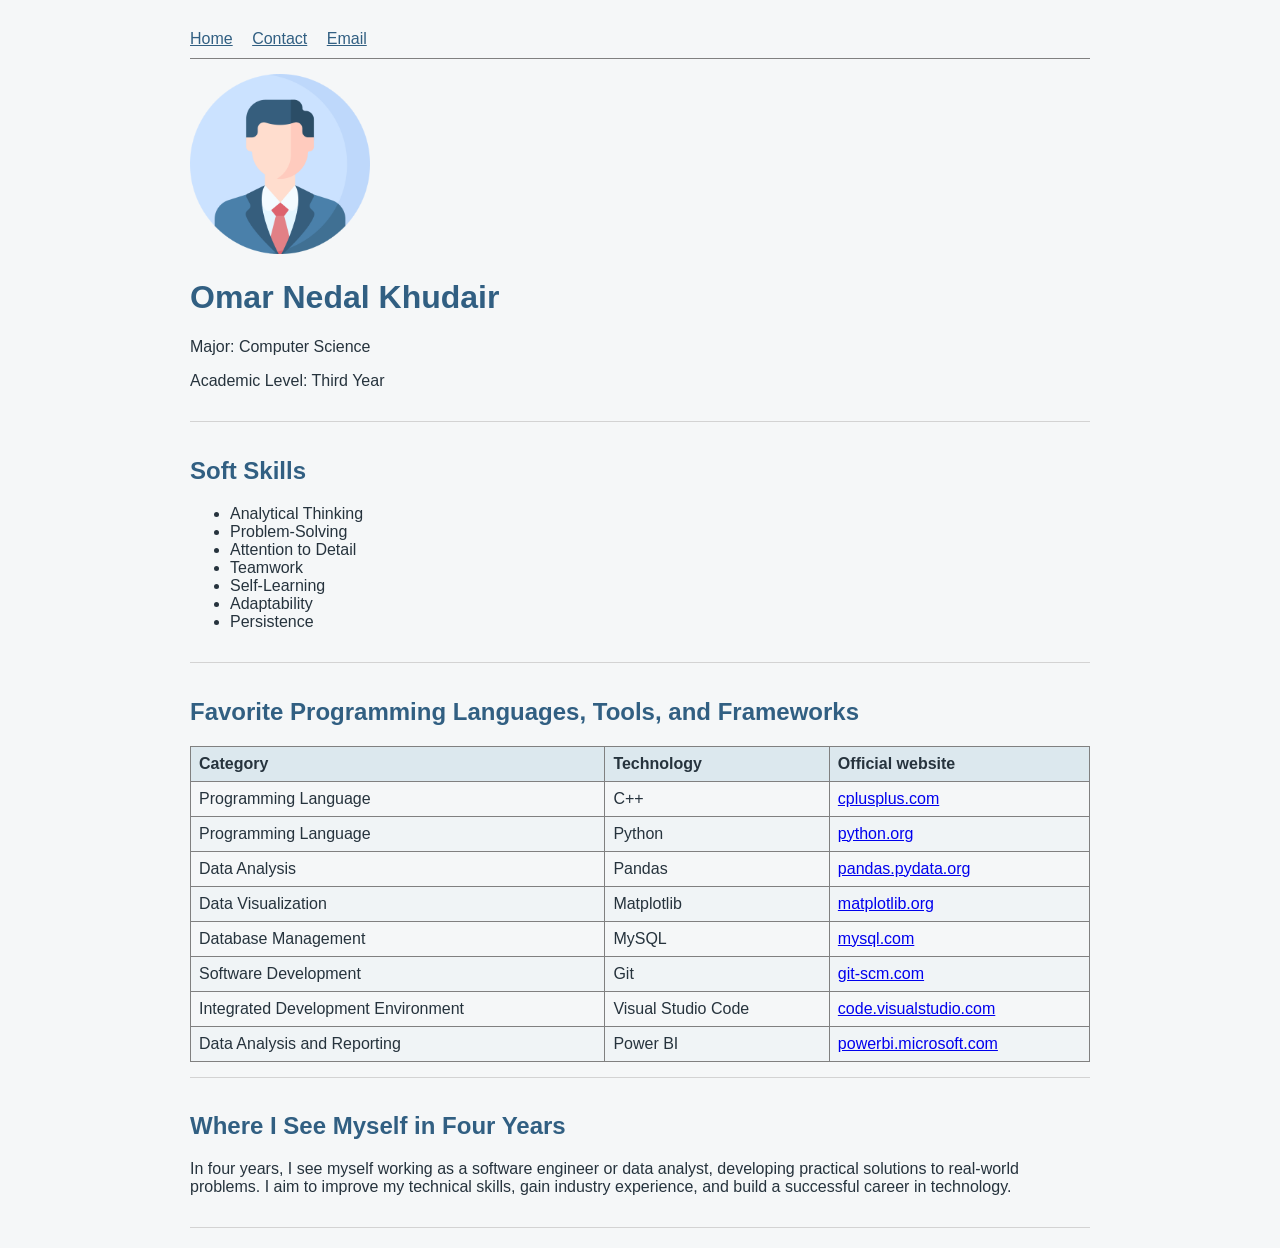
<file: index.html>
<!DOCTYPE html>
<html>
<head>
   <title>Omar Nedal Khudair 178211</title>
   <link rel="stylesheet" href="styles.css">
</head>
<body>
   <header>
      <nav>
         <a href="index.html">Home</a>
         <a href="contact.html">Contact</a>
         <a href="mailto:onkhudair24@cit.just.edu.jo">Email</a>
      </nav>
   </header>

   <main>
      <div class="section">
         <img src="profile.png" alt="Omar Nedal Khudair" width="180" height="180">
         <h1>Omar Nedal Khudair</h1>
         <p>Major: Computer Science</p>
         <p>Academic Level: Third Year</p>
      </div>

      <div class="section">
         <h2>Soft Skills</h2>
         <ul>
            <li>Analytical Thinking</li>
            <li>Problem-Solving</li>
            <li>Attention to Detail</li>
            <li>Teamwork</li>
            <li>Self-Learning</li>
            <li>Adaptability</li>
            <li>Persistence</li>
         </ul>
      </div>

      <div class="section">
         <h2>Favorite Programming Languages, Tools, and Frameworks</h2>
         <div>
            <table>
               <thead>
                  <tr><th >Category</th><th >Technology</th><th>Official website</th></tr>
               </thead>
               <tbody>
                  <tr><td>Programming Language</td><td>C++</td><td><a href="https://cplusplus.com/" target="_blank" >cplusplus.com</a></td></tr>
                  <tr><td>Programming Language</td><td>Python</td><td><a href="https://www.python.org/" target="_blank">python.org</a></td></tr>
                  <tr><td>Data Analysis</td><td>Pandas</td><td><a href="https://pandas.pydata.org/" target="_blank">pandas.pydata.org</a></td></tr>
                  <tr><td>Data Visualization</td><td>Matplotlib</td><td><a href="https://matplotlib.org/" target="_blank">matplotlib.org</a></td></tr>
                  <tr><td>Database Management</td><td>MySQL</td><td><a href="https://www.mysql.com/" target="_blank">mysql.com</a></td></tr>
                  <tr><td>Software Development</td><td>Git</td><td><a href="https://git-scm.com/" target="_blank" >git-scm.com</a></td></tr>
                  <tr><td>Integrated Development Environment</td><td>Visual Studio Code</td><td><a href="https://code.visualstudio.com/" target="_blank">code.visualstudio.com</a></td></tr>
                  <tr><td>Data Analysis and Reporting</td><td>Power BI</td><td><a href="https://powerbi.microsoft.com/" target="_blank">powerbi.microsoft.com</a></td></tr>
               </tbody>
            </table>
         </div>
      </div>

      <div class="section">
         <h2>Where I See Myself in Four Years</h2>
         <p>In four years, I see myself working as a software engineer or data analyst, developing practical solutions to real-world problems. I aim to improve my technical skills, gain industry experience, and build a successful career in technology.</p>
      </div>

   </main>
</body>
</html>
</file>
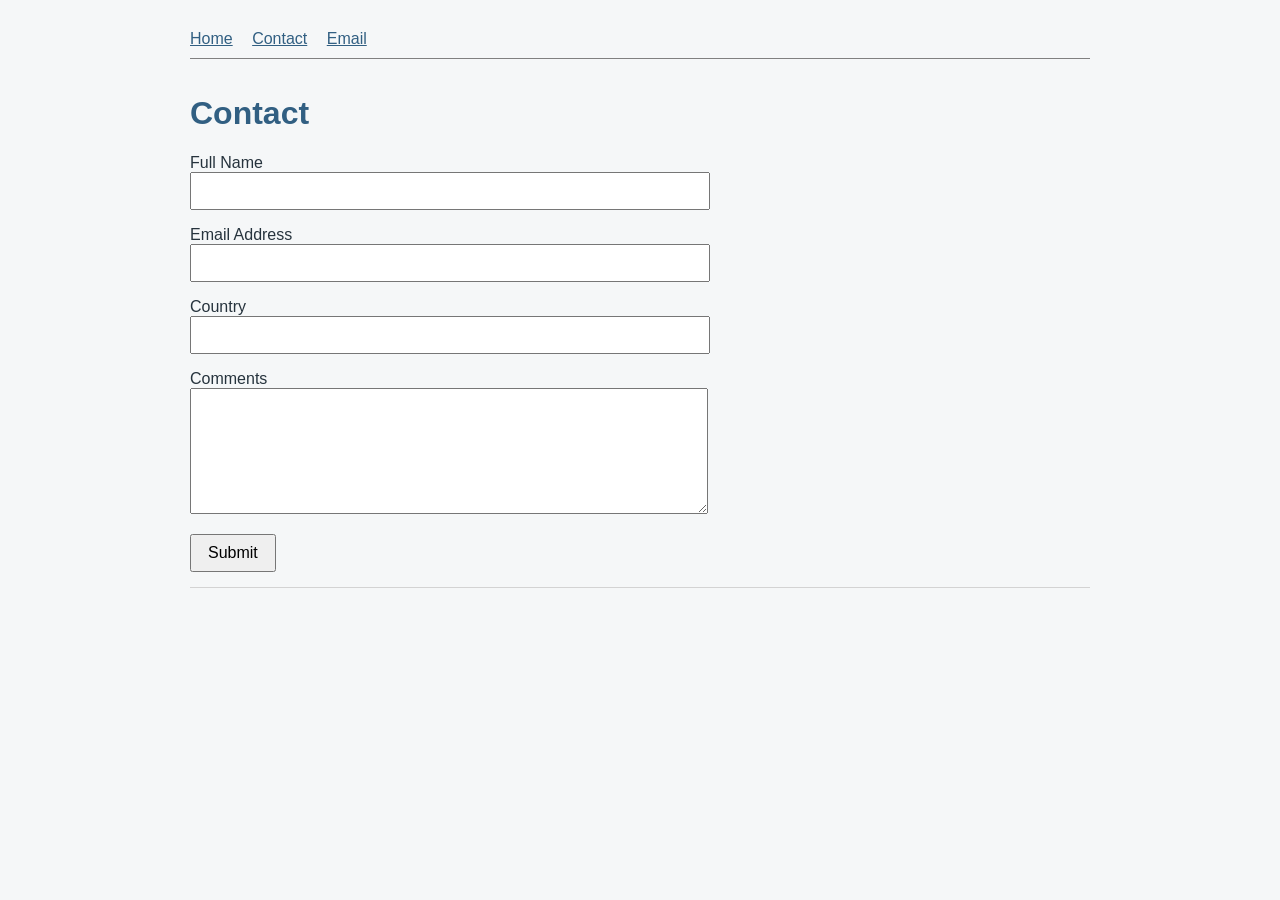
<file: contact.html>
<!DOCTYPE html>
<html>
<head>
   <title>Contact | Omar Nedal Khudair 178211</title>
   <link rel="stylesheet" href="styles.css">
</head>
<body>
   <header>
      <nav>
         <a href="index.html">Home</a>
         <a href="contact.html">Contact</a>
         <a href="mailto:onkhudair24@cit.just.edu.jo">Email</a>
      </nav>
   </header>

   <main>
      <div class="section">
         <h1>Contact</h1>
         <form id="contact-form" novalidate>
            <p>
               <label for="full-name">Full Name</label><br>
               <input type="text" id="full-name" name="fullName">
            </p>
            <p>
               <label for="email">Email Address</label><br>
               <input type="email" id="email" name="email">
            </p>
            <p>
               <label for="country">Country</label><br>
               <input type="text" id="country" name="country">
            </p>
            <p>
               <label for="comments">Comments</label><br>
               <textarea id="comments" name="comments" rows="6"></textarea>
            </p>
            <button type="submit">Submit</button>
         </form>
      </div>
   </main>
   <script>
  const form = document.getElementById("contact-form");

  form.addEventListener("submit", function (event) {
    event.preventDefault();

    const name = document.getElementById("full-name").value;
    const email = document.getElementById("email").value;
    const message = document.getElementById("comments").value;
    const country = document.getElementById("country").value;

    if (name === "") {
      alert("Please enter your name.");
      return;
    }

    if (email === "") {
      alert("Please enter your email.");
      return;
    }

    if (!email.includes("@") || !email.includes(".")) {
      alert("Please enter a valid email address.");
      return;
    }

     if (country === "") {
      alert("Please enter your country.");
      return;
    }

    if (message === "") {
      alert("Please enter a message.");
      return;
    }


    alert("Your form was submitted successfully!");
  });
</script>
</body>
</html>
</file>
<file: styles.css>
body {
   margin: 20px;
   color: #26333d;
   background: #f5f7f8;
   font-family: "Trebuchet MS", Arial, sans-serif;
}

header, main {
   max-width: 900px;
   margin: auto;
}

header {
   padding: 10px 0;
   border-bottom: 1px solid gray;
}

nav a {
   margin-right: 15px;
   color: #315f82;
}

.section {
   padding: 15px 0;
   border-bottom: 1px solid lightgray;
}

h1, h2 {
   color: #315f82;
}



table {
   width: 100%;
   border-collapse: collapse;
}

th, td {
   padding: 8px;
   border: 1px solid gray;
   text-align: left;
}

th {
   background: #dce8ee;
}

tbody tr:nth-child(even) {
   background: #f0f4f6;
}

form {
   max-width: 500px;
}

input, textarea {
   width: 100%;
   padding: 8px;
   font: inherit;
}

button {
   padding: 8px 16px;
   font: inherit;
}
</file>
